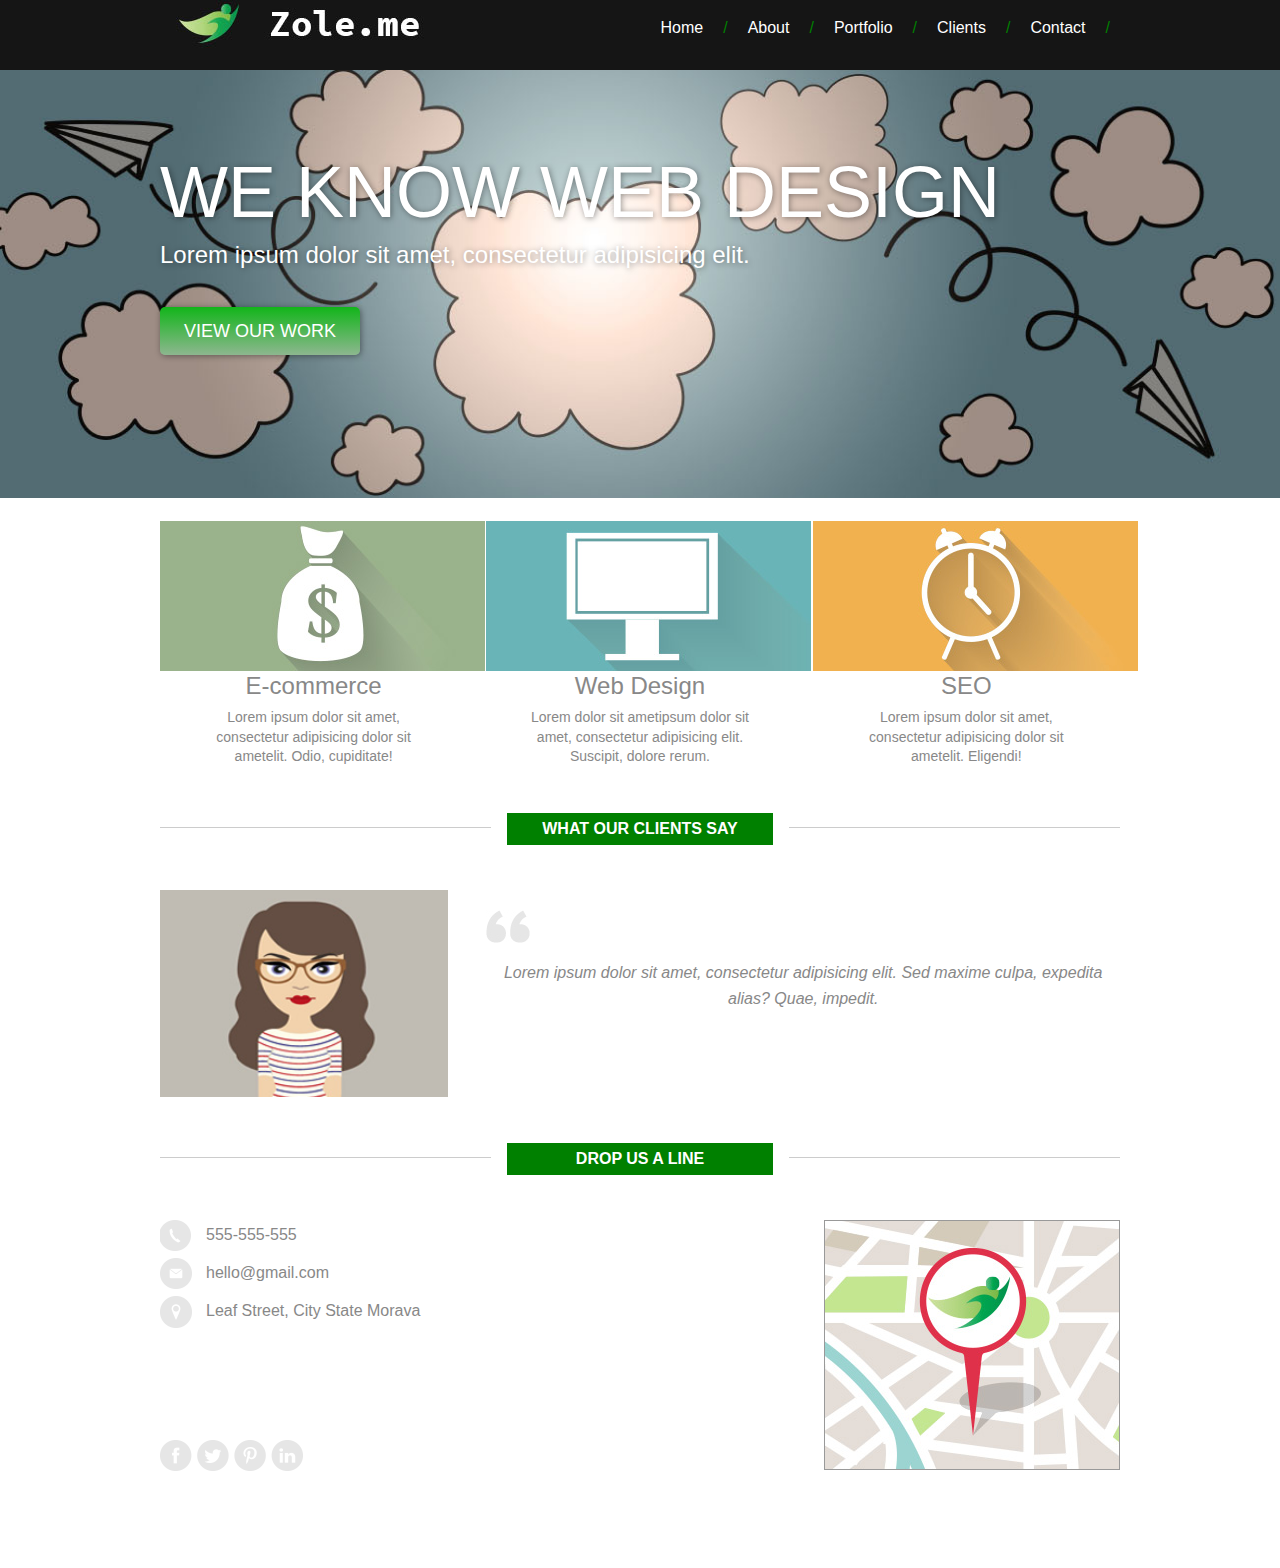
<file: index.html>
<!DOCTYPE html>
<html>
<head>
	<title>Design Page</title>
	<link rel="stylesheet" type="text/css" href="reset.css">
	<link rel="stylesheet" type="text/css" href="style.css">
</head>
<body>
	<header>
		<div class="wrapper">
			<h1 id="logo">Logo</h1>
			<nav>
				<h2>Main navigation</h2>
				<ul>
					<li><a href="#">Home</a><span>/</span></li>
					<li><a href="#">About</a><span>/</span></li>
					<li><a href="#">Portfolio</a><span>/</span></li>
					<li><a href="#">Clients</a><span>/</span></li>
					<li><a href="#">Contact</a><span>/</span></li>
				</ul>
			</nav>
		</div>
	</header>
	<div id="lead_banner">
		<img src="images/banner.jpg" alt="Lead banner">
		<div class="banner-overlay">
			<div class="wrapper">
				<div class="banner-title">We know Web Design</div>
				<p>Lorem ipsum dolor sit amet, consectetur adipisicing elit.</p>
				<a href="#">View our work</a>
			</div>
		</div>
	</div>
	<div id="main-content">
		<div class="wrapper">

			<section id="point-of-sale">
				<h2>Services</h2>
				<ul>
					<li>
						<img src="images/cs-1.jpg" alt="Money">
						<h3>E-commerce</h3>
						<p>Lorem ipsum dolor sit amet, consectetur adipisicing dolor sit ametelit. Odio, cupiditate!</p>
					</li>
					<li>
						<img src="images/cs-2.jpg" alt="Web design">
						<h3>Web Design</h3>
						<p>Lorem dolor sit ametipsum dolor sit amet, consectetur adipisicing elit. Suscipit, dolore rerum.</p>
					</li>
					<li>
						<img src="images/cs-3.jpg" alt="Search Optimizaion">
						<h3>SEO</h3>
						<p>Lorem ipsum dolor sit amet, consectetur adipisicing dolor sit ametelit. Eligendi!</p>
					</li>
				</ul>
			</section> <!-- end of section 1 - services -->

			<section id="clients">
				<h2>What our clients say</h2>
				<img src="images/head.jpg" alt="Client">
				<blockquote>Lorem ipsum dolor sit amet, consectetur adipisicing elit. Sed maxime culpa, expedita alias? Quae, impedit.</blockquote>
			</section> <!-- end of section 2 - testemonial  -->

			<section id="contact">
			<h2>Drop us a line</h2>
				<ul id="contact-methods">
					<li>555-555-555</li>
					<li>hello@gmail.com</li>
					<li><span>Leaf Street,</span>
						<span>City State</span>
						<span>Morava</span>
					</li>
				</ul>
				<img src="images/map.jpg" alt="Map">
				<ul id="social-nav">
					<li class="facebook"><a href="#">Facebook</a></li>
					<li class="twitter"><a href="#">Twitter</a></li>
					<li class="pinterest"><a href="#">Pinterest</a></li>
					<li class="linkedin"><a href="#">LinkedIn</a></li>
				</ul>
			</section> <!-- end of section 3 - contact -->

		</div>
	</div> <!-- end main-content -->

</body>
</html>
</file>
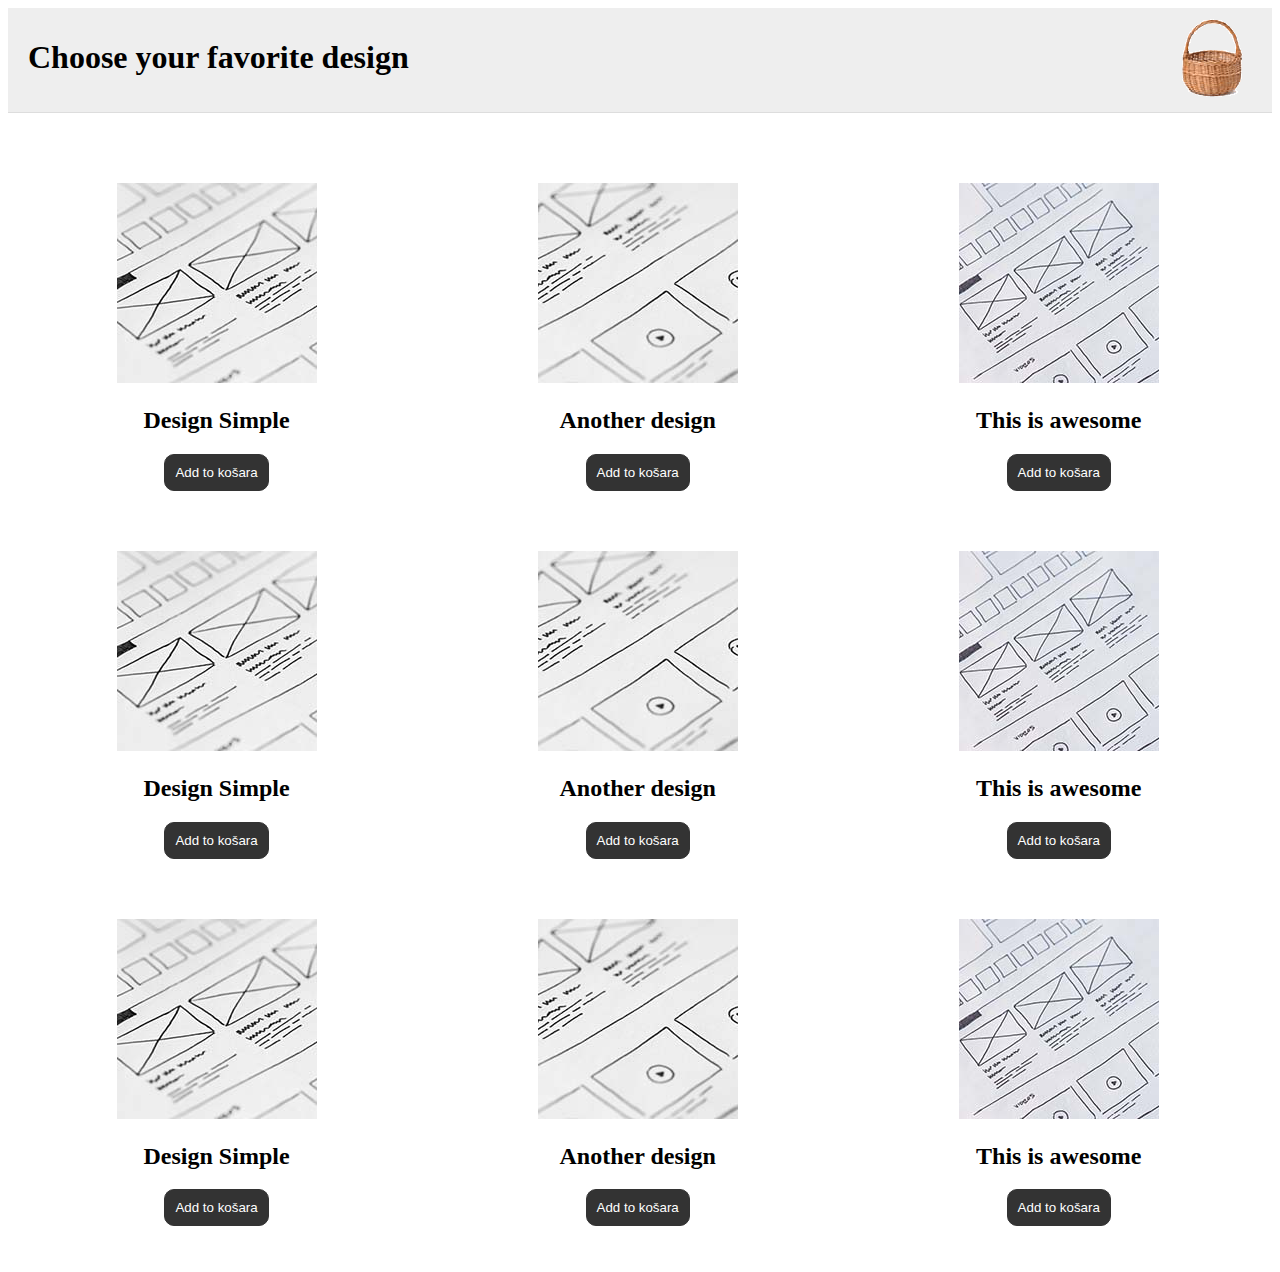
<file: shopping cart/shopping.html>
<!DOCTYPE html>
<html>
<head>
	<title>Shopping Chart</title>
	<script
  src="https://code.jquery.com/jquery-1.12.4.min.js"
  integrity="sha256-ZosEbRLbNQzLpnKIkEdrPv7lOy9C27hHQ+Xp8a4MxAQ="
  crossorigin="anonymous"></script>
	<link rel="stylesheet" type="text/css" href="shopping.css">
</head>
<body>
	<div class="basket">
		<header>
			<h1>Choose your favorite design</h1>
			<div class="basket-icon">
				<img src="kosara.png">
			</div>
		</header>

	<ul class="products">

		<li>
			<img src="img_1.jpg">
			<h2>Design Simple</h2>
			<button>Add to košara</button>
		</li>

		<li>
			<img src="img_2.jpg" alt="">
			<h2>Another design</h2>
			<button>Add to košara</button>
		</li>

		<li>
			<img src="img_3.jpg">
			<h2>This is awesome</h2>
			<button>Add to košara</button>
		</li>

	<!--  -->

		<li>
			<img src="img_1.jpg">
			<h2>Design Simple</h2>
			<button>Add to košara</button>
		</li>

		<li>
			<img src="img_2.jpg" alt="">
			<h2>Another design</h2>
			<button>Add to košara</button>
		</li>

		<li>
			<img src="img_3.jpg">
			<h2>This is awesome</h2>
			<button>Add to košara</button>
		</li>

<!--  -->

		<li>
			<img src="img_1.jpg">
			<h2>Design Simple</h2>
			<button>Add to košara</button>
		</li>

		<li>
			<img src="img_2.jpg" alt="">
			<h2>Another design</h2>
			<button>Add to košara</button>
		</li>

		<li>
			<img src="img_3.jpg">
			<h2>This is awesome</h2>
			<button>Add to košara</button>
		</li>

	</ul>
	<script type="text/javascript">
	$("button").on("click", function() {
		$(this).closest("li")
		.find("img")
		.clone()
		.addClass("zoom")
		.appendTo("body")
		setTimeout(function(){
			$(".zoom").remove();
		}, 1000);
	});
	</script>

	</div>
</body>
</html>
</file>
<file: style.css>
/* Style Sheet */
body {
	font-family: arial;
}


.wrapper {
	width: 100%;
	max-width: 960px;
	margin: 0 auto;
}
header {
	background-color: #151515;
}
/* Clear fix solution */
header:after {
	content: "";
	display: block;
	clear: both;
}

#logo {
	background: url(images/logo_green.jpg) no-repeat;
	height: 70px;
	width: 280px;
	float: left;
	text-indent: -9999px;
}
header nav {
	float: right;
	margin-top: 20px;
	margin-right: 10px;

}
header nav a {
	color: #fff;
	text-decoration: none;
}
header nav h2 {
	height: 0;
	text-indent: -9999px;
}
header nav li {
	float: left;
	margin-left: 20px;

}
header nav span {
	color: green;
	margin-left: 20px;
}
/* banner */

#lead_banner img {
	width: 100%;
}
#lead_banner {
	max-height: 440px;
	overflow: hidden;
	position: relative;
}
.banner-overlay {
	position: absolute;
	top:20%;
	width: 100%;
}
.banner-title {
	color: #fff;
	text-transform: uppercase;
	font-size: 72px;
	text-shadow: 1px 1px 6px rgba(0,0,0,0.4);
}
#lead_banner p{
	color: #fff;
	font-size: 24px;
	max-width: 600px;
	margin-top: 15px;
	text-shadow: 1px 1px 6px rgba(0,0,0,0.4);
}
#lead_banner a {
	/* Permalink - use to edit and share this gradient: http://colorzilla.com/gradient-editor/#12b51a+0,8db78f+100 */
	background: #12b51a; /* Old browsers */
	background: -moz-linear-gradient(top,  #12b51a 0%, #8db78f 100%); /* FF3.6-15 */
	background: -webkit-linear-gradient(top,  #12b51a 0%,#8db78f 100%); /* Chrome10-25,Safari5.1-6 */
	background: linear-gradient(to bottom,  #12b51a 0%,#8db78f 100%); /* W3C, IE10+, FF16+, Chrome26+, Opera12+, Safari7+ */
	filter: progid:DXImageTransform.Microsoft.gradient( startColorstr='#12b51a', endColorstr='#8db78f',GradientType=0 ); /* IE6-9 */


	color: #fff;
	display: block;
	width: 200px;
	font-size: 18px;
	text-align: center;
	padding: 15px 0;
	text-decoration: none;
	border-radius: 5px;
	text-transform: uppercase;
	margin-top: 40px;
	box-shadow: 1px 1px 6px rgba(0,0,0,0.4);
}

/* section services */

section {
	margin: 20px 0 60px;
}
section#point-of-sale ul{
	list-style-type: none;
}
section:after {
	content: "";
	display: block;
	clear: both;
}

#point-of-sale h2 {
	height: 0;
	text-indent: -9999px;
}
#point-of-sale li {
	float: left;
	width: 32%;
}
#point-of-sale li:nth-child(2) {
	margin: 0 2%;
}
#point-of-sale li h3{
	text-align: center;
	color: #888;
	font-size: 24px;
	font-weight: normal;
	margin-bottom: 10px;
}
#point-of-sale p{
	text-align: center;
	width: 80%;
	margin: 0 10%; /* ovde je 10% zbog gornje sirine od 80% */
	font-size: 14px;
	color: #888;
	line-height: 1.4em;
}
#clients, #contact {
	border-top: 1px solid #ccc;
	padding-top: 30px;

}
#clients h2, #contact h2 {
	background-color: green;
	color: white;
	padding: 8px;
	text-align: center;
	width: 250px;
	text-transform: uppercase;
	position: relative;
	top: -45px;
	margin: 0 auto;
	border-left: 16px solid #fff;
	border-right: 16px solid #fff;
}
#clients img {
	float: left;
	width: 30%;
}
#clients blockquote {
	float: right;
	width: 66%;
	margin-top: 20px;
	text-align: center;
	font-style: italic;
	line-height: 1.6em;
	color: #888;
	padding-top: 50px;
	background: url(images/quotes.jpg) no-repeat top left; /* ovo je default top left */
}
#contact-methods {
	float: left;
}
#contact-methods li {
	list-style-type: none;
	color: #888;
	line-height: 30px;
	clear: left;
}
#contact-methods li:before {
	content: "";
	display: block;
	width: 36px;
	height: 38px;
	float: left;
	margin-right: 10px;
	background: url(images/logo_sprite.png) no-repeat;
}
#contact-methods li:nth-child(1):before {
	background-position: -158px 0;
}
#contact-methods li:nth-child(2):before {
	background-position:  -198px 0;
}
#contact-methods li:nth-child(3):before {
	background-position: -235px 0;
}
#contact img {
	float: right;
	border: 1px solid #999;
}

#social-nav {
	clear: both;
	position: relative;
	top: -30px;
}
#social-nav li {
	list-style-type: none;
	float: left;
	width: 36px;
	height: 38px;
	background: url(images/logo_sprite.png) no-repeat;
	text-indent: -9999px;

}

#social-nav li:nth-child(1) {
	background-position: 0 0;
}
#social-nav li:nth-child(2){
	background-position: -38px 0;
}
#social-nav li:nth-child(3){
	background-position: -76px 0;
}
#social-nav li:nth-child(4){
	background-position: -114px 0;
}
#social-nav a {
	display: block;
	width: 100%;
	height: 100%;
}
</file>
<file: shopping cart/shopping.css>
header{
	padding: 10px 20px;
	border-bottom: 1px solid #ddd;
	background-color: #eee;
}
header:after {
	display: block;
	content: "";
	clear: both;
}
h1 {
	display: inline-block;
}
button {
	padding: 10px;
	border: 0;
	color: #fff;
	background-color: #333;
	border-radius: 0 10px 10px 0;
	border: 1px solid #333;
}
.basket ul {
	padding: 0;
	margin-top: 40px;
}
.basket li {
	display: inline-block;
	list-style-type: none;
	width: 30%;
	margin: 30px 1.5%;
	text-align: center;
}
.basket button {
	border-radius: 10px;
	cursor: pointer;
}
.basket header div {
	float: right;
	position: relative;
	z-index: 1;
}
.basket header li {
	float: left;
}

/* */

.zoom {
	position: absolute;
	top: 40px;
	right: 50%;
	width: 50px;
	/*opacity: 0;*/
	animation: zoom 1.5s ease forwards;
}
@keyframes zoom {
	0% { opacity: 0; }
	50% { opacity: 1; }
	100% { opacity: 0; right: 40px;}
}
</file>
